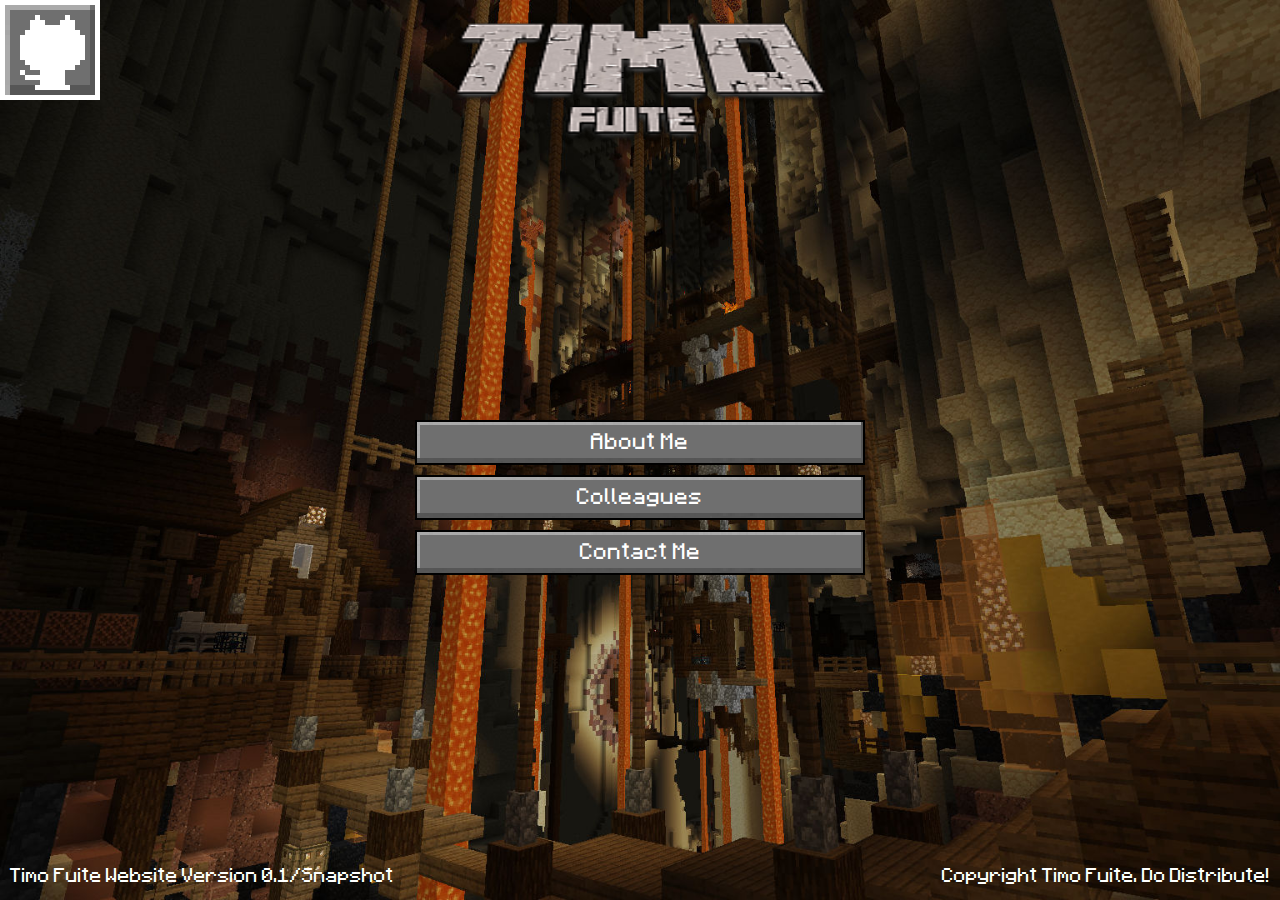
<file: index.html>
<!DOCTYPE html>
<html lang="en">
<head>
  <meta charset="UTF-8">
  <meta name="viewport" content="width=device-width, initial-scale=1.0">
  <link href='style.css' rel='stylesheet'>
  <link href="https://fonts.cdnfonts.com/css/minecraft-4" rel="stylesheet">
  <title>Timo Fuite</title>
  <link rel="icon" href="images/CAT.png">
  <meta property="og:title" content="Timo Fuite">
    <meta property="og:description" content="Official website for Timo Fuite!">
    <meta property="og:image" content="./images/CAT.png">
    <meta property="og:type" content="website">
</head>
<body>

  <a class="github_button" href="https://github.com/TimoFuite"></a>
  
  <div class='name'>
    <img src='images/Timo-Fuite.png' alt='name'>
  </div>

  <div class='container_button'>
    <div class="buttons">
      <a class="menuButton" href="./about_me"> 
        <span class="textButton">About Me</span>
      </a>
      <a class="menuButton" href="./friends">
        <span class="textButton">Colleagues</span>
      </a>
      <a class="menuButton" href="./contact">
        <span class="textButton">Contact Me</span>
      </a>

    </div>
  </div>

  <div class="container_copyright">
    <div class="version">
      <p>Timo Fuite Website Version 0.1/Snapshot</p>
    </div>
    <div class='copyright'>
      <p>Copyright Timo Fuite. Do Distribute!</p>
    </div>
  </div>
</body>
</html>
</file>
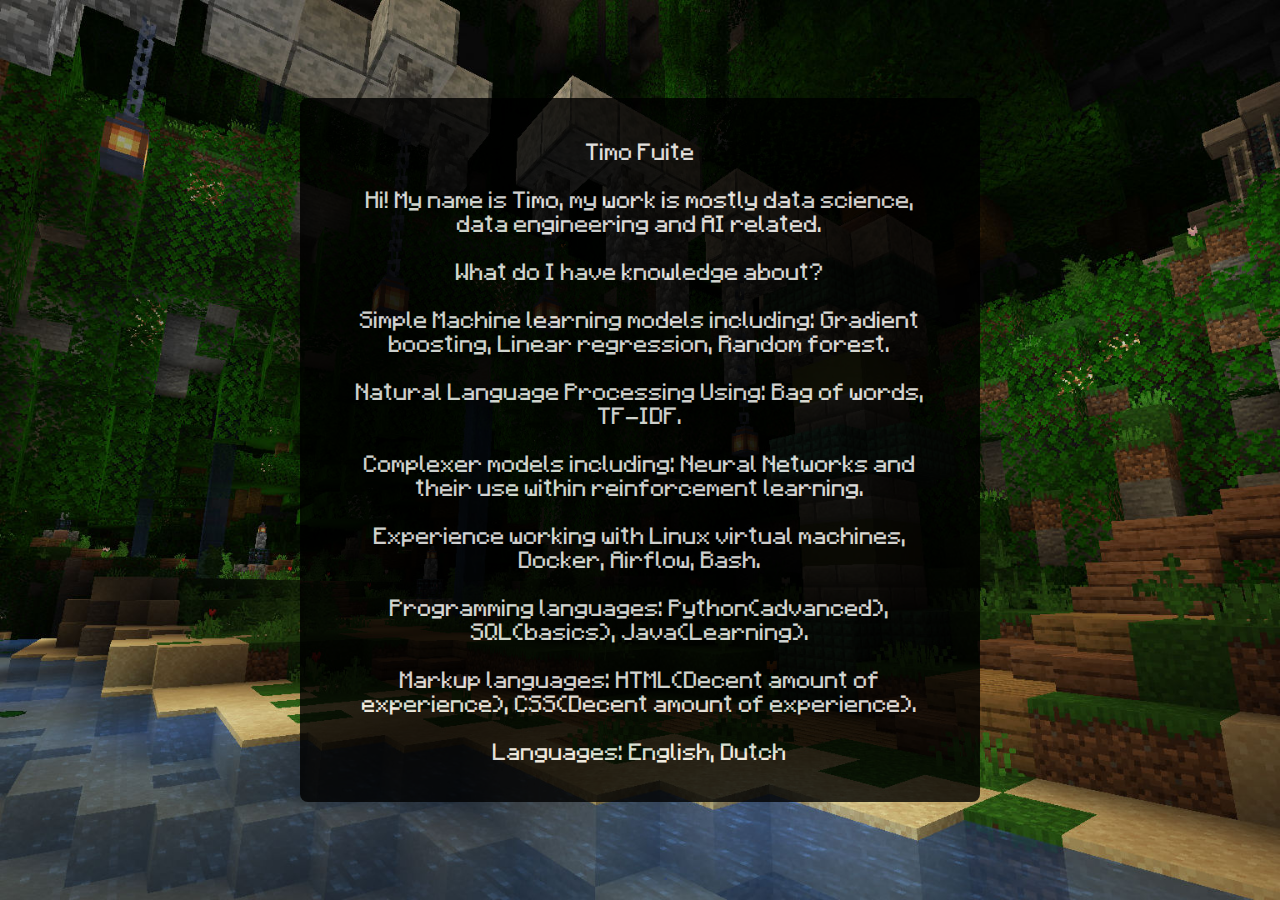
<file: about_me.html>
<!DOCTYPE html>
<html lang="en">
<head>
    <meta charset="UTF-8">
    <meta name="viewport" content="width=device-width, initial-scale=1.0">
    <link rel="stylesheet" href="substyle.css">
    <link rel="icon" href="images/CAT.png">
    <title>About Me</title>
</head>
<body class="aboutme">
    <div class="box">
        <p>
            Timo Fuite<br><br>
            Hi! My name is Timo, my work is mostly data science, data engineering and AI related.<br><br>
            What do I have knowledge about?<br><br>
            Simple Machine learning models including: Gradient boosting, Linear regression, Random forest.<br><br>
            Natural Language Processing Using: Bag of words, TF-IDF.<br><br>
            Complexer models including: Neural Networks and their use within reinforcement learning.<br><br>
            Experience working with Linux virtual machines, Docker, Airflow, Bash.<br><br>
            Programming languages: Python(advanced), SQL(basics), Java(Learning).<br><br>
            Markup languages: HTML(Decent amount of experience), CSS(Decent amount of experience).<br><br>
            Languages: English, Dutch
        </p>
    </div>
</body>
</html>
</file>
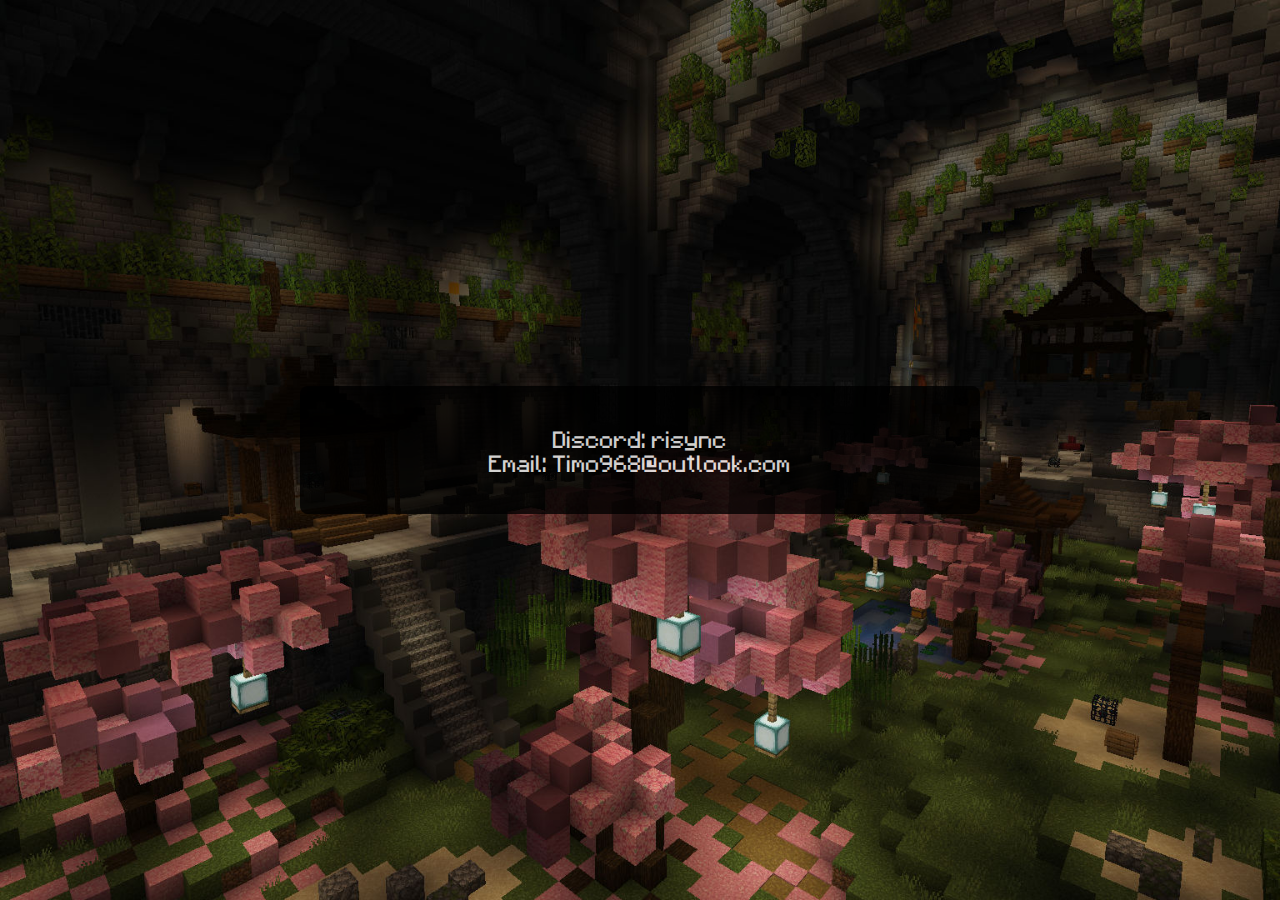
<file: contact.html>
<!DOCTYPE html>
<html lang="en">
<head>
    <meta charset="UTF-8">
    <meta name="viewport" content="width=device-width, initial-scale=1.0">
    <link rel="stylesheet" href="substyle.css">
    <link rel="icon" href="images/CAT.png">
    <title>Contact</title>
</head>
<body class="contact">
    <div class="box">
        <p>
            Discord: risync<br>
            Email: Timo968@outlook.com
        </p>
    </div>
</body>
</html>
</file>
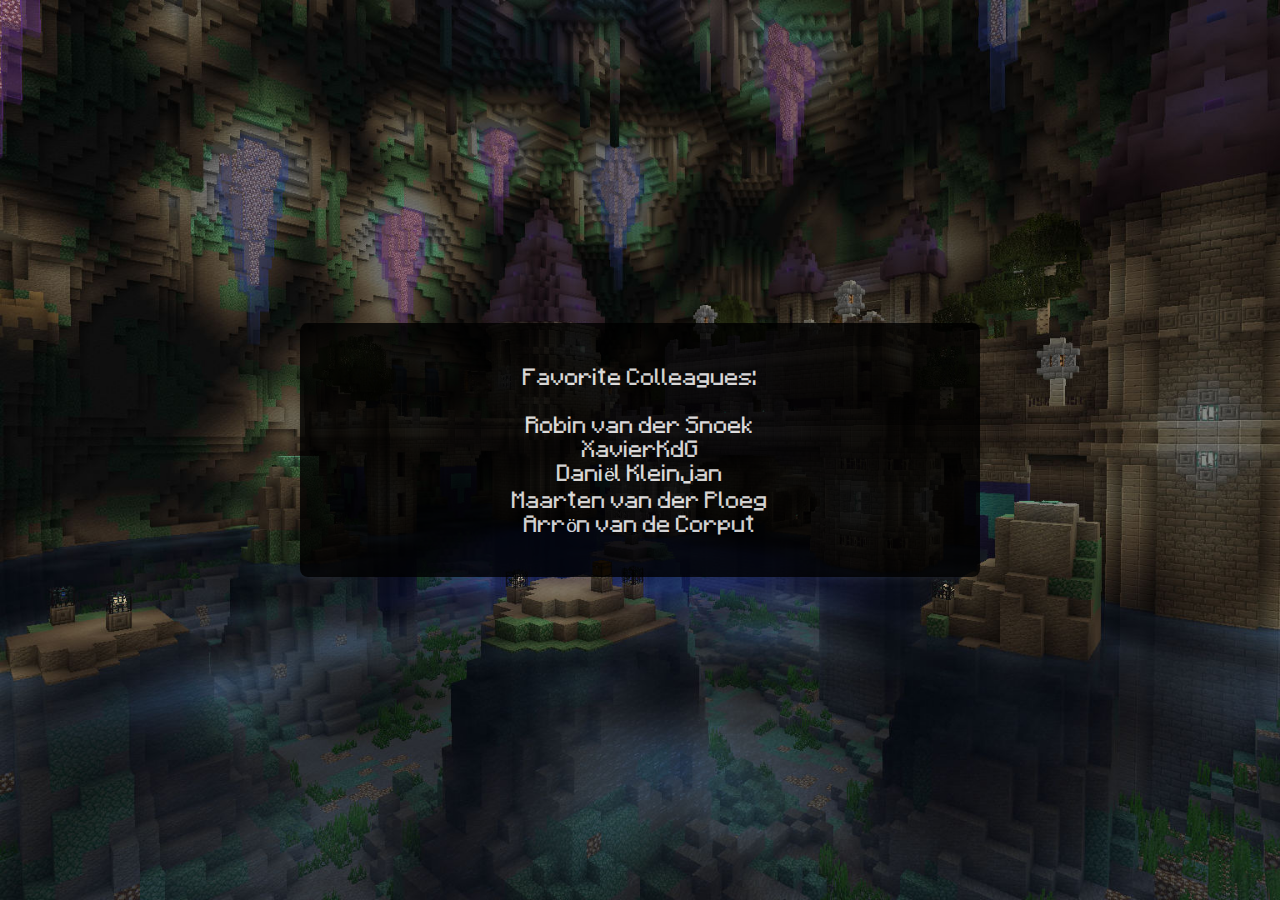
<file: friends.html>
<!DOCTYPE html>
<html lang="en">
<head>
    <meta charset="UTF-8">
    <meta name="viewport" content="width=device-width, initial-scale=1.0">
    <link rel="stylesheet" href="substyle.css">
    <link rel="icon" href="images/CAT.png">
    <title>Colleagues</title>
</head>
<body class="friends">
    <div class="box">
        <p>
            Favorite Colleagues:
            <br><br> 
            Robin van der Snoek 
            <br>
            XavierKdG
            <br> 
            Daniël Kleinjan
            <br>
            Maarten van der Ploeg
            <br>
            Arrön van de Corput
        </p>
    </div>
</body>
</html>
</file>
<file: style.css>
@font-face {
    font-family: 'minecraftfont';
    src: local('minecraftfont'), url('fonts/minecraftfont.woff') format('woff');
}

html, body {
    height: 100%;
    margin: 0;
}

body {
    background-image: url('images/Monumenta.png');
    background-size: cover;
    background-repeat: no-repeat;
    background-position: center center;
    background-color: black;
    font-family: 'minecraftfont', sans-serif;
    display: flex;
    flex-direction: column;
    align-items: center;
    position: relative;
    user-select: none;
}

a {
    text-decoration: none;
 }

.name {
    display: flex;
    margin-top: 20px;
}

.name img {
    height: 127px;
    width: 400px;
}

.container_button {
    display: flex;
    justify-content: center;
    align-items: center;
    flex-grow: 1;
}

.buttons {
    display: flex;
    flex-direction: column;
    gap: 10px;
}

.menuButton {
    max-width: 100%;
    height: 45px;
    width: 450px;
    background-size: 100% 100%;
    background-repeat: no-repeat;
    image-rendering: pixelated; 
    image-rendering: crisp-edges;
}

.menuButton {
    background-image: url(images/button.png);
    cursor: pointer;
    }
    
    .menuButton:hover {
    background-image: url(images/button_hover.png);
    }

.textButton {
    display: flex;
    justify-content: center;
    align-items: center;
    height: 39px;
    width: 100%;
    text-align: center; 
    font-size: 18px;
    color: #FFF;
}

.container_copyright {
    display: flex;
    justify-content: space-between;
    color: #FFF;
    width: 100%; 
}

.version {
    margin-left: 10px;
}

.copyright {
    margin-right: 10px;
}

.copyright,
.version {
    display: block;
}


.github_button {
    position: absolute; 
    left: 0; 
    top: 0; 
    max-width: 100%;
    height: 100px;
    width: 100px;
    background-size: 100% 100%;
    background-repeat: no-repeat;
    image-rendering: pixelated; 
    image-rendering: crisp-edges;
}

.github_button {
    background-image: url(images/button_github.png);
    cursor: pointer;
    }
    
    .github_button:hover {
    background-image: url(images/button_github_hover.png);
    }
</file>
<file: substyle.css>
@font-face {
    font-family: 'minecraftfont';
    src: local('minecraftfont'), url('fonts/minecraftfont.woff') format('woff');
}

body {
    font-family: 'minecraftfont', sans-serif;
    margin: 0;
    padding: 0;
    box-sizing: border-box;
    display: flex;
    justify-content: center;
    align-items: center;
    height: 100vh;
    background-repeat: no-repeat;
    background-position: center;
    background-size: cover;
    color: black;
}

.aboutme {
    background-image: url('images/aboutme.png');
}

.contact {
    background-image: url('images/contact.png');
}

.friends {
    background-image: url('images/friends.png');
}

.error {
    background-image: url('images/silly.png');
}

.box {
    background-color: black;
    padding: 40px; 
    border-radius: 8px;
    opacity: 0.8;
    max-width: 600px; 
    width: 80%; 
    text-align: center; 
    position: relative; 
}

.box p {
    margin: 0;
    color: white;
    font-size: 1.2em; 
}
</file>
